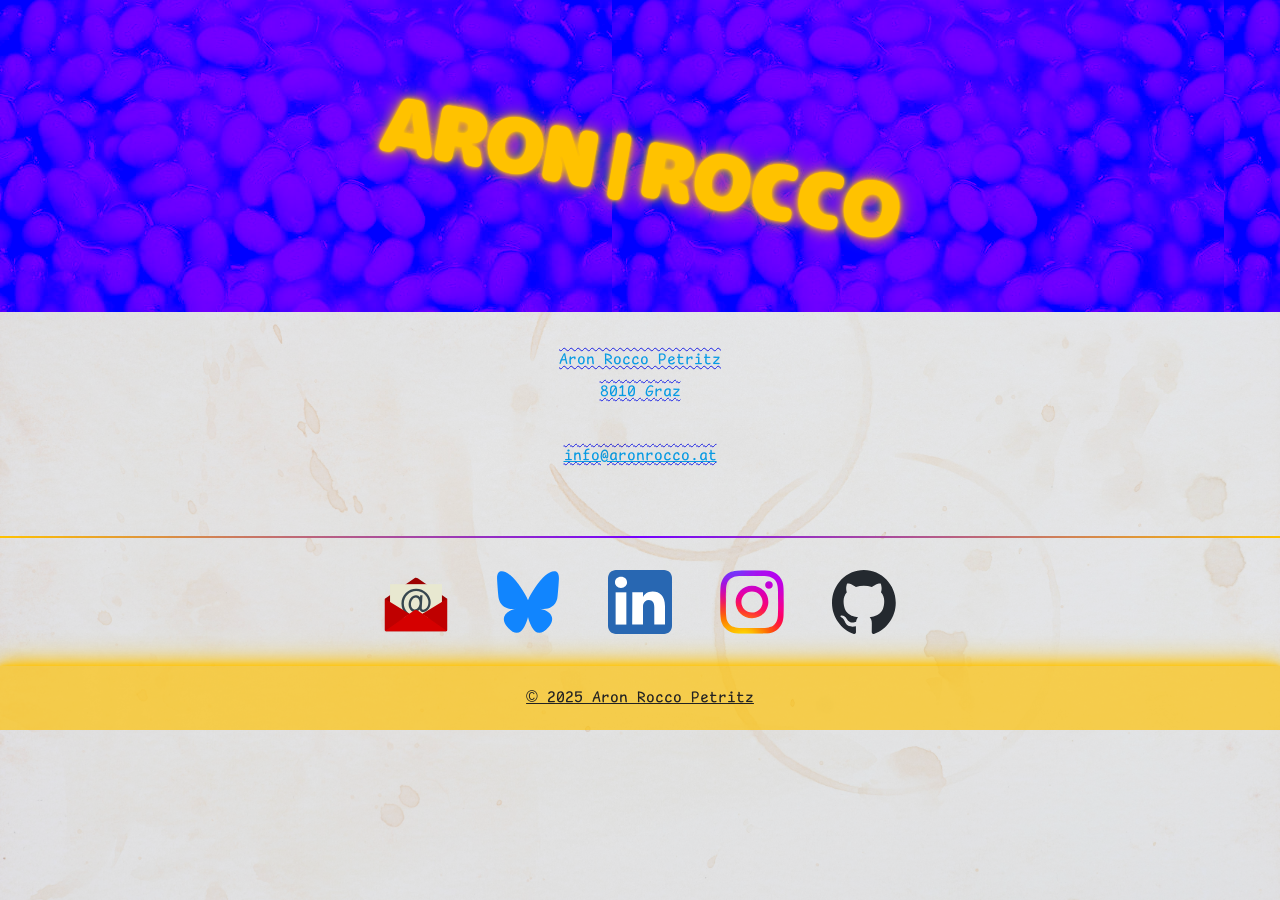
<file: impressum.html>
<!DOCTYPE html>
<html lang="en">

<head>
    <meta charset="UTF-8" />
    <meta name="viewport" content="width=device-width, initial-scale=1, shrink-to-fit=no">

    <title>[ Aron | Rocco ]</title>

    <link rel="stylesheet" href="https://cdn.jsdelivr.net/npm/bootstrap@4.4.1/dist/css/bootstrap.min.css"
        integrity="sha384-Vkoo8x4CGsO3+Hhxv8T/Q5PaXtkKtu6ug5TOeNV6gBiFeWPGFN9MuhOf23Q9Ifjh" crossorigin="anonymous">
    <link rel="stylesheet" href="style.css">
    <link rel="icon" href="favicon.svg" sizes="any" type="image/svg+xml">

    <link rel="preload" as="image" href="fonts/RuskaDisplay-Regular.otf">
    <link rel="preload" as="image" href="fonts/sono/Sono-Bold.woff2">
    <link rel="preload" as="image" href="fonts/sono/Sono-SemiBold.woff2">
    <link rel="preload" as="image" href="fonts/sono/Sono-Regular.woff2">
    <link rel="preload" as="image" href="fonts/sono/Sono-ExtraLight.woff2">
</head>

<body>
    <header>
        <h1><a href="index.html">Aron | Rocco</a></h1>
    </header>

    <segment class="segment" id="impressum">
        <p>Aron Rocco Petritz<br>
        8010 Graz
        <br>
        <br>
        <a href="mailto:info@aronrocco.at">info@aronrocco.at</a>
        </p>
    </segment>

    <hr style="border: 0; height: 2px; background: linear-gradient(to right, #ffc200, #7400ff, #ffc200);">

    <section class="segment" id="contact" style="padding:1em 2em 2em">
        <ul>
            <li><a target="_blank" href="mailto:info@aronrocco.at"><img src=" pictures/icons/socials/email.svg"
                        alt="Email"></a></li>
            <li><a target="_blank" href="https://bsky.app/profile/sly-roccoon.bsky.social"><img
                        src=" pictures/icons/socials/bsky.svg" alt="Bluesky"></a></li>
            <li><a target="_blank" href="https://www.linkedin.com/in/aron-rocco-petritz-47425123a/"><img
                        src=" pictures/icons/socials/linkedin.svg" alt="LinkedIn"></a></li>
            <li><a target="_blank" href="https://www.instagram.com/sly_roccoon/"><img
                        src=" pictures/icons/socials/instagram.svg" alt="Instagram"></a></li>
            <li><a target="_blank" href="https://github.com/sly-roccoon"><img src="pictures/icons/socials/github.svg"
                        alt="GitHub"></a></li>
        </ul>

    </section>

    <footer>
        <a href="https://www.aronrocco.at">© 2025 Aron Rocco Petritz</a>
    </footer>
</body>
</file>
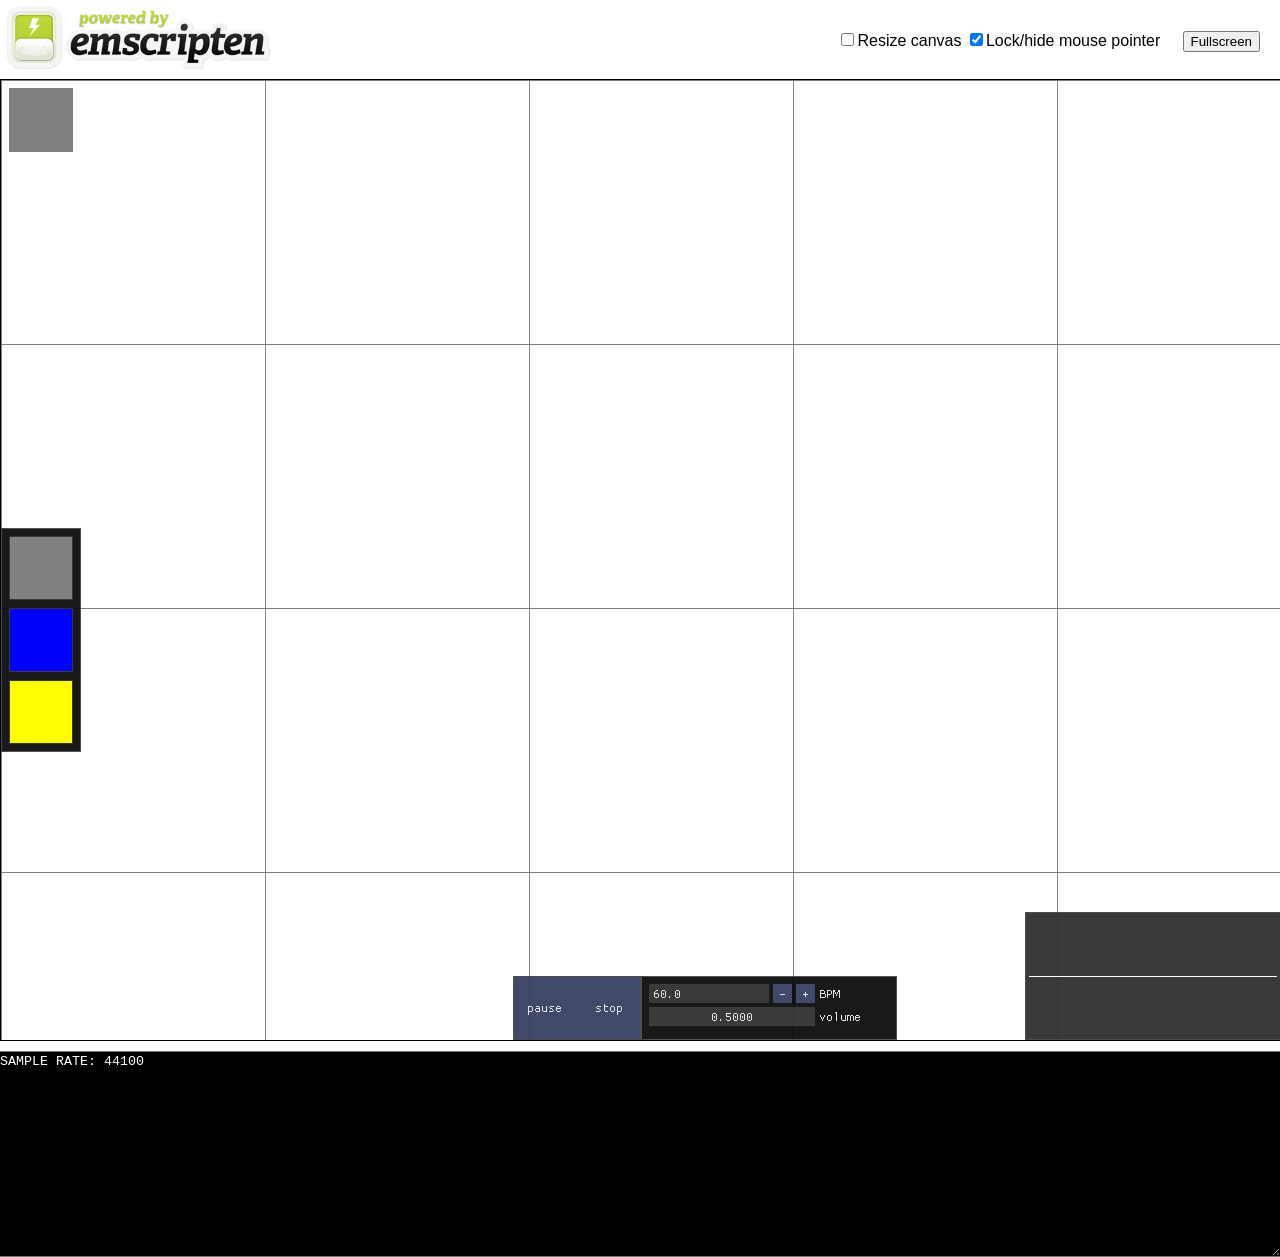
<file: gemupg/gemupg.html>
<!doctype html>
<html lang="en-us">
  <head>
    <meta charset="utf-8">
    <meta http-equiv="Content-Type" content="text/html; charset=utf-8">
    <title>Emscripten-Generated Code</title>
    <style>body {
  font-family: arial;
  margin: 0;
  padding: none;
}

.emscripten { padding-right: 0; margin-left: auto; margin-right: auto; display: block; }
div.emscripten { text-align: center; }
div.emscripten_border { border: 1px solid black; }
/* the canvas *must not* have any border or padding, or mouse coords will be wrong */
canvas.emscripten { border: 0px none; background-color: black; }

#emscripten_logo {
  display: inline-block;
  margin: 0;
  padding: 6px;
  width: 265px;
}

.spinner {
  height: 30px;
  width: 30px;
  margin: 0;
  margin-top: 20px;
  margin-left: 20px;
  display: inline-block;
  vertical-align: top;

  -webkit-animation: rotation .8s linear infinite;
  -moz-animation: rotation .8s linear infinite;
  -o-animation: rotation .8s linear infinite;
  animation: rotation 0.8s linear infinite;

  border-left: 5px solid rgb(235, 235, 235);
  border-right: 5px solid rgb(235, 235, 235);
  border-bottom: 5px solid rgb(235, 235, 235);
  border-top: 5px solid rgb(120, 120, 120);

  border-radius: 100%;
  background-color: rgb(189, 215, 46);
}

@-webkit-keyframes rotation {
  from {-webkit-transform: rotate(0deg);}
  to {-webkit-transform: rotate(360deg);}
}
@-moz-keyframes rotation {
  from {-moz-transform: rotate(0deg);}
  to {-moz-transform: rotate(360deg);}
}
@-o-keyframes rotation {
  from {-o-transform: rotate(0deg);}
  to {-o-transform: rotate(360deg);}
}
@keyframes rotation {
  from {transform: rotate(0deg);}
  to {transform: rotate(360deg);}
}

#status {
  display: inline-block;
  vertical-align: top;
  margin-top: 30px;
  margin-left: 20px;
  font-weight: bold;
  color: rgb(120, 120, 120);
}

#progress {
  height: 20px;
  width: 300px;
}

#controls {
  display: inline-block;
  float: right;
  vertical-align: top;
  margin-top: 30px;
  margin-right: 20px;
}

#output {
  width: 100%;
  height: 200px;
  margin: 0 auto;
  margin-top: 10px;
  border-left: 0px;
  border-right: 0px;
  padding-left: 0px;
  padding-right: 0px;
  display: block;
  background-color: black;
  color: white;
  font-family: 'Lucida Console', Monaco, monospace;
  outline: none;
}
</style>
  </head>
  <body>
    <a href="http://emscripten.org"><img id="emscripten_logo" src="[data-uri]"></a>

    <div class="spinner" id='spinner'></div>
    <div class="emscripten" id="status">Downloading...</div>

    <span id='controls'>
      <span><input type="checkbox" id="resize">Resize canvas</span>
      <span><input type="checkbox" id="pointerLock" checked>Lock/hide mouse pointer &nbsp;&nbsp;&nbsp;</span>
      <span><input type="button" value="Fullscreen" onclick="Module.requestFullscreen(document.getElementById('pointerLock').checked, 
                                                                                document.getElementById('resize').checked)">
      </span>
    </span>

    <div class="emscripten">
      <progress value="0" max="100" id="progress" hidden=1></progress>
    </div>

    <div class="emscripten_border">
      <canvas class="emscripten" id="canvas" oncontextmenu="event.preventDefault()" tabindex=-1></canvas>
    </div>
    <textarea id="output" rows="8"></textarea>

    <script type='text/javascript'>
      var statusElement = document.getElementById('status');
      var progressElement = document.getElementById('progress');
      var spinnerElement = document.getElementById('spinner');
      var canvasElement = document.getElementById('canvas');
      var outputElement = document.getElementById('output');
      if (outputElement) outputElement.value = ''; // clear browser cache

      // As a default initial behavior, pop up an alert when webgl context is lost. To make your
      // application robust, you may want to override this behavior before shipping!
      // See http://www.khronos.org/registry/webgl/specs/latest/1.0/#5.15.2
      canvasElement.addEventListener('webglcontextlost', (e) => {
        alert('WebGL context lost. You will need to reload the page.');
        e.preventDefault();
      }, false);

      var Module = {
        print(...args) {
          console.log(...args);
          // These replacements are necessary if you render to raw HTML
          //text = text.replace(/&/g, "&amp;");
          //text = text.replace(/</g, "&lt;");
          //text = text.replace(/>/g, "&gt;");
          //text = text.replace('\n', '<br>', 'g');
          if (outputElement) {
            var text = args.join(' ');
            outputElement.value += text + "\n";
            outputElement.scrollTop = outputElement.scrollHeight; // focus on bottom
          }
        },
        canvas: canvasElement,
        setStatus(text) {
          Module.setStatus.last ??= { time: Date.now(), text: '' };
          if (text === Module.setStatus.last.text) return;
          var m = text.match(/([^(]+)\((\d+(\.\d+)?)\/(\d+)\)/);
          var now = Date.now();
          // if this is a progress update, skip it if too soon
          if (m && now - Module.setStatus.last.time < 30) return;
          Module.setStatus.last.time = now;
          Module.setStatus.last.text = text;
          if (m) {
            text = m[1];
            progressElement.value = parseInt(m[2])*100;
            progressElement.max = parseInt(m[4])*100;
            progressElement.hidden = false;
            spinnerElement.hidden = false;
          } else {
            progressElement.value = null;
            progressElement.max = null;
            progressElement.hidden = true;
            if (!text) spinnerElement.style.display = 'none';
          }
          statusElement.innerHTML = text;
        },
        totalDependencies: 0,
        monitorRunDependencies(left) {
          this.totalDependencies = Math.max(this.totalDependencies, left);
          Module.setStatus(left ? 'Preparing... (' + (this.totalDependencies-left) + '/' + this.totalDependencies + ')' : 'All downloads complete.');
        }
      };
      Module.setStatus('Downloading...');
      window.onerror = (event) => {
        // TODO: do not warn on ok events like simulating an infinite loop or exitStatus
        Module.setStatus('Exception thrown, see JavaScript console');
        spinnerElement.style.display = 'none';
        Module.setStatus = (text) => {
          if (text) console.error('[post-exception status] ' + text);
        };
      };
    </script>
    <script async type="text/javascript" src="gemupg.js"></script>
  </body>
</html>
</file>
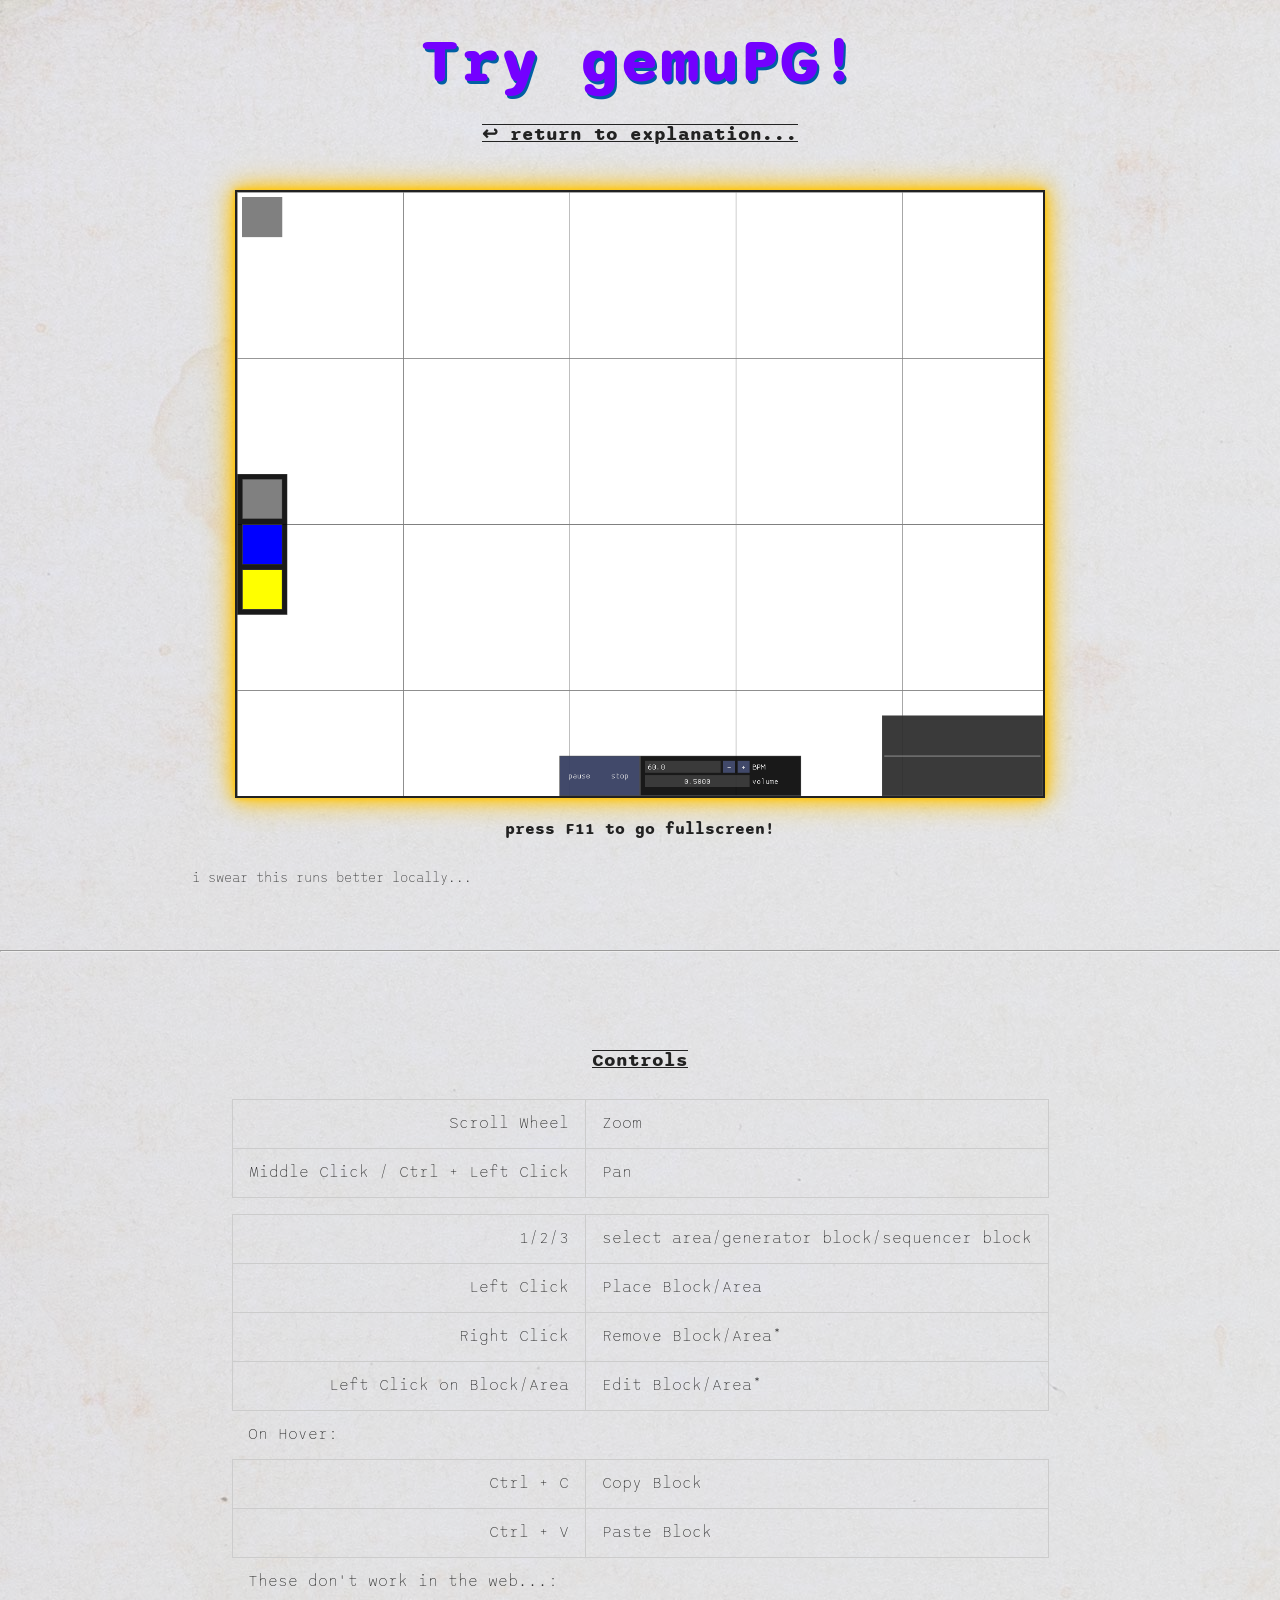
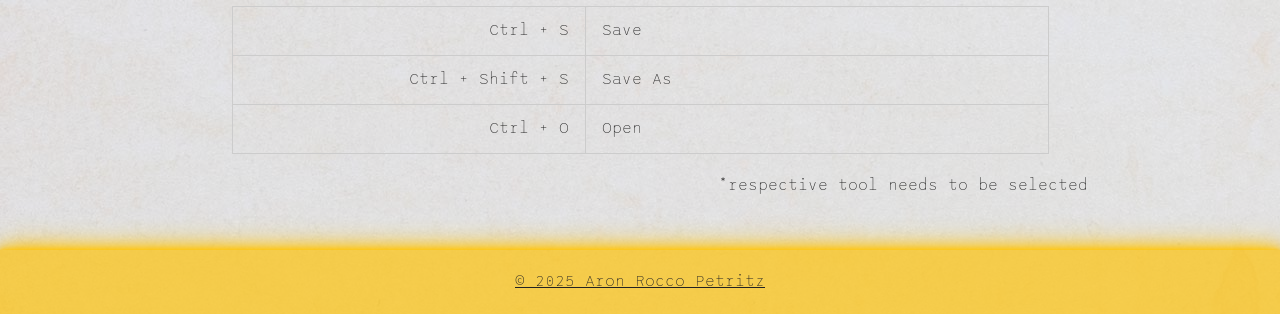
<file: gemupg/try.html>
<!doctype html>
<html lang="en-us">

<head>
  <meta charset="utf-8">
  <meta http-equiv="Content-Type" content="text/html; charset=utf-8">
  <title>Try gemuPG!</title>
  <link rel="stylesheet" href="../style_gemupg.css">
  <link rel="icon" href="favicon.ico" type="image/x-icon">
  <link rel="shortcut icon" href="favicon.ico" type="image/x-icon">
</head>

<body>
  <h1 style="padding-bottom: 0em;">Try gemuPG!</h1>
  <h3 style="padding: 1em 0.5em 0em"><a href="../gemupg.html">↩ return to explanation...</a></h3>
  <section class="segment">
    <canvas class="emscripten" id="canvas" oncontextmenu="event.preventDefault()"
      onmousedown="if (event.button === 1) event.preventDefault();"
      onauxclick="if (event.button === 1) event.preventDefault();" tabindex="0"></canvas>
    <script async type="text/javascript" src="gemupg.js"></script>
    <p style="text-align: center;">
      <b>press F11 to go fullscreen!</b>
    </p>
    <p>
      <small>i swear this runs better locally...</small>
    </p>
  </section>
  <hr>
  <section class="segment">
  </section>
  <section class="segment" id="controls">
    <h3>Controls</h3>
    <table>
      <tr>
        <td style="text-align: right;">Scroll Wheel</td>
        <td style="text-align: left;">Zoom</td>
      </tr>
      <tr>
        <td style="text-align: right;">Middle Click / Ctrl + Left Click</td>
        <td style="text-align: left;">Pan</td>
      </tr>
      <td style="border: 3px" colspan="2" style="text-align: center;"></td>
      <tr>
        <td style="text-align: right;">1/2/3</td>
        <td style="text-align: left;">select area/generator block/sequencer block</td>
      </tr>
      <tr>
        <td style="text-align: right;">Left Click</td>
        <td style="text-align: left;">Place Block/Area</td>
      </tr>
      <tr>
        <td style="text-align: right;">Right Click</td>
        <td style="text-align: left;">Remove Block/Area*</td>
      </tr>
      <tr>
        <td style="text-align: right;">Left Click on Block/Area</td>
        <td style="text-align: left;">Edit Block/Area*
        </td>
      </tr>
      <tr>
        <td style="border: 3px" colspan="2" style="text-align: center;">On Hover:</td>
      </tr>
      <tr>
        <td style="text-align: right;">Ctrl + C</td>
        <td style="text-align: left;">Copy Block</td>
      </tr>
      <tr>
        <td style="text-align: right;">Ctrl + V</td>
        <td style="text-align: left;">Paste Block</td>
      </tr>
      <tr>
        <td style="border: 3px" colspan="2" style="text-align: center;">These don't work in the web...:</td>
      </tr>
      <tr>
        <td style="text-align: right;">Ctrl + S</td>
        <td style="text-align: left;">Save</td>
      </tr>
      <tr>
        <td style="text-align: right;">Ctrl + Shift + S</td>
        <td style="text-align: left;">Save As</td>
      </tr>
      <tr>
        <td style="text-align: right;">Ctrl + O</td>
        <td style="text-align: left;">Open</td>
      </tr>
    </table>
    <p style="text-align: right;">*respective tool needs to be selected</p>
  </section>

  <footer>
    <a href="https://www.aronrocco.at">© 2025 Aron Rocco Petritz</a>
  </footer>
</body>

</html>
</file>
<file: style.css>
html,
body {
    overflow-x: hidden;
}

* {
    box-sizing: border-box;
}

@font-face {
    font-family: 'Ruska Display';
    src: url('fonts/RuskaDisplay-Regular.otf') format('opentype');
    font-weight: normal;
    font-style: normal;
    font-display: swap;
}

@font-face {
    font-family: 'ComicShannsMono';
    src: url('fonts/ComicShannsMono-Regular.otf') format('opentype');
    font-weight: normal;
    font-style: normal;
    font-display: swap;

}


@font-face {
    font-family: 'Sono';
    src: url('fonts/sono/Sono-SemiBold.woff2') format('woff2');
    font-weight: normal;
    font-style: normal;
    font-display: swap;
}

@font-face {
    font-family: 'Sono';
    src: url('fonts/sono/Sono-ExtraLight.woff2') format('woff2');
    font-weight: lighter;
    font-style: normal;
    font-display: swap;
}

@font-face {
    font-family: 'Sono';
    src: url('fonts/sono/Sono-Bold.woff2') format('woff2');
    font-weight: bold;
    font-style: normal;
    font-display: swap;
}

header {
    text-align: center;
    width: 100%;
    padding: 8em 0 5em 0;
    background: #7300ff;
    color: #ffc200;

    background-image: url('textures/baked_beans.jpg');
    background-blend-mode: color-burn;
}

header h1 {
    font-family: 'Ruska Display', serif;
    font-size: 5em;
    opacity: 0.5;
    color: #ffc200;
    text-shadow: #ffc200 0 0 2px, #ffc200 0 0 2px, #ffc200 0 0 2px;
    text-decoration-line: none;

    animation-name: flicker, tilt;
    animation-duration: 3s, 15s;
    animation-iteration-count: 1, infinite;
    animation-fill-mode: forwards, both;
    animation-timing-function: none, ease-in-out;
    animation-direction: normal, alternate;
    animation-delay: 1s, 3s;
    /* animation: flicker 3s forwards;
    animation: tilt 20s infinite ease-in-out alternate; */
}

@keyframes tilt {
    0% {
        transform: rotate(-10deg);
    }

    100% {
        transform: rotate(10deg);
    }
}

@keyframes flicker {
    0% {
        opacity: 0.5;
        text-shadow: #ffc200 0 0 2px, #ffc200 0 0 2px, #ffc200 0 0 2px;
    }

    5% {
        opacity: 1;
        text-shadow: #ffc200 0 0 2px, #ffc200 0 0 5px, #ffc200 0 0 15px;
    }

    17.5% {
        opacity: 0.5;
        text-shadow: #ffc200 0 0 2px, #ffc200 0 0 2px, #ffc200 0 0 2px;
    }

    35% {
        opacity: 0.5;
        text-shadow: #ffc200 0 0 2px, #ffc200 0 0 2px, #ffc200 0 0 2px;
    }

    37.5% {
        opacity: 1;
        text-shadow: #ffc200 0 0 2px, #ffc200 0 0 5px, #ffc200 0 0 15px;
    }

    55% {
        opacity: 0.5;
        text-shadow: #ffc200 0 0 2px, #ffc200 0 0 2px, #ffc200 0 0 2px;
    }

    60% {
        opacity: 1;
        text-shadow: #ffc200 0 0 2px, #ffc200 0 0 5px, #ffc200 0 0 15px;
    }

    70% {
        opacity: 0.5;
        text-shadow: #ffc200 0 0 2px, #ffc200 0 0 2px, #ffc200 0 0 2px;
    }

    75% {
        opacity: 0.5;
        text-shadow: #ffc200 0 0 2px, #ffc200 0 0 2px, #ffc200 0 0 2px;
    }

    80% {
        opacity: 1;
        text-shadow: #ffc200 0 0 10px, #ffc200 0 0 15px, #ffc200 0 0 30px;
    }

    100% {
        opacity: 1;
        text-shadow: #ffc200 0 0 2px, #ffc200 0 0 5px, #ffc200 0 0 15px;
    }
}

h2 {
    font-family: 'Sono', sans-serif;
    font-weight: bold;
    text-align: center;
    font-size: 2.5em;
    color: #7400FF;
    margin-bottom: 1em;

    text-shadow: #005fa3 2px 3px;
}

h3 {
    font-family: 'Sono', sans-serif;
    font-weight: bold;
    text-decoration: overline underline;
}

.segment {
    padding: 5em;
    font-weight: normal;

    padding-top: 5em;
    padding-left: 10%;
    padding-right: 10%;

    p {
        text-align: justify;
        word-wrap: break-word;
        mix-blend-mode: difference;
    }
}

body {
    font-family: 'ComicShannsMono', sans-serif;
    margin: 0;
    background-color: #bbbbbbff;
    background-image: url('textures/coffee.jpg');
    background-size: cover;
    background-repeat: no-repeat;
    background-blend-mode: overlay;
    color: #db4900;
    line-height: 2;
}

#me-img {
    width: min(30rem, 100%);
    height: auto;
    cursor: pointer;
    display: block;
    margin-left: auto;
    margin-right: auto;

    /* border: 1px solid #222; */
    box-shadow: #ffc200 0 0 5px, #ffc200 0 0 15px, #ffc200 0 0 30px;
}

#me-img:hover+#me-arrows {
    opacity: 1;
}

#me-img:active {
    transform: rotate(360deg);
    transition: .5s ease-out;
}

#me-img:active+#me-arrows {
    opacity: 1;
    transition: opacity 5s ease-out;
}


.me-arrows-container {
    position: absolute;
    top: 50%;
    left: 50%;
    transform: translate(-50%, -50%);
    width: min(50rem, 150%);
    min-width: unset;
    height: auto;
    overflow: hidden;
    pointer-events: none;
    display: flex;
    justify-content: center;
    align-items: center;
}

#me-arrows {
    width: 100%;
    height: auto;
    object-fit: contain;
    display: block;
    opacity: 0;
}

#me-img:hover+.me-arrows-container #me-arrows,
#me-img:active+.me-arrows-container #me-arrows {
    opacity: 1;
}

iframe {
    border: 1px solid #222;
    box-shadow: #ffc200 0 0 5px, #ffc200 0 0 15px, #ffc200 0 0 30px;
}

video {
    border: 1px solid #222;
    box-shadow: #ffc200 0 0 5px, #ffc200 0 0 15px, #ffc200 0 0 30px;
}

#cv {
    background-color: #aacc3330;

    ul {
        display: flex;
        flex-direction: row;
        gap: 1em;
        flex-wrap: wrap;
        justify-content: center;
        align-items: center;
        padding: 0;
        margin: 0 auto;
    }

    li {
        display: inline-block;
        /* Allows wrapping in flex container */
        width: 5em;
        height: 5em;
        border-radius: 10%;
        overflow: wrap;
    }

    img {
        width: 100%;
        height: 100%;
        object-fit: cover;
    }
}

.skill {
    position: relative;
    display: inline-block;
}

.skill .tooltiptext {
    visibility: hidden;
    background-color: #ffc200;
    font-weight: normal;
    color: #7400ff;
    text-align: center;
    border-radius: .5em;
    padding: .25em 1em;
    /* Position the tooltip */
    position: absolute;
    z-index: 1;

    top: 125%;
    left: 50%;
    transform: translateX(-50%);
}

.skill:hover .tooltiptext {
    visibility: visible;
}

#projects {
    background-color: #aa55aa30;
}

#impressum {
    width: 50%;
    align-items: center;

    p {
        text-align: center;
        text-decoration-line: overline underline;
        text-decoration-style: wavy;
        text-decoration-color: #ffc200;
        text-decoration-thickness: 1pt;
    }
}

.project {
    margin-bottom: 2em;
}

.druckeridee {
    display: flex;
    flex-wrap: wrap;
    justify-content: center;
    align-items: center;
    align-content: space-between;
    gap: 2em;

    div {
        display: flex;

        button {
            width: 2em;
            height: 2em;
            font-size: 3em;
            background-color: #005fa320;
            color: #7300ff;
            box-shadow: #7300ff 0 0 5px, #7300ff 0 0 15px;
        }

        audio {
            display: none
        }

        p {
            font-size: 3em;
            font-weight: bold;
            color: #7400ff;
            text-shadow: #ffc200 0 0 5px;
        }

        img {
            width: 100%;
            height: auto;
            image-rendering: pixelated;
            border: 2px solid #222;
            box-shadow: #ffc200 0 0 2px, #ffc200 0 0 5px, #ffc200 0 0 10px;
        }
    }
}

#photos {
    background-color: #55aa5530;
    align-items: center;
}

.gallery-arrow {
    font-weight: bold;
    font-size: xx-large;
    color: #7400FF;
    opacity: 0;
    text-shadow: 0 0 8px #000, 0 0 2px #000;
    cursor: pointer;
    mix-blend-mode: saturation;
    text-decoration: none;
}

.carousel-inner {

    border: 2px solid #222;
    box-shadow: #ffc200 0 0 5px, #ffc200 0 0 15px, #ffc200 0 0 30px;
}

.custom-carousel:hover {
    .gallery-arrow {
        opacity: 1;
        transition: opacity 0.1s ease-in-out;
    }
}

#contact {
    ul {
        display: flex;
        flex-direction: row;
        gap: 3em;
        flex-wrap: wrap;
        justify-content: center;
        align-items: center;
        padding: 0;
        margin: 0 auto;
    }

    li {
        display: inline-block;
        /* Allows wrapping in flex container */
        width: 4em;
        height: 4em;
        overflow: wrap;
    }

    img {
        width: 100%;
        height: 100%;
        object-fit: fill;
    }
}

a {
    color: inherit;
    text-decoration: underline;
}

a:hover {
    color: #55ff00;
    text-decoration: underline;
    text-decoration-color: #222;
}

h1 {
    a {
        color: #ffc200;
        text-decoration: none;
    }

    a:hover {
        color: #ffc200;
        text-decoration: none;
    }
}

.custom-carousel {
    width: min(50rem, 100%);
    height: auto;
    cursor: pointer;
}

footer {
    text-align: center;
    font-weight: normal;
    padding: 1rem;
    background: #ffc200aa;
    color: #222222;
    box-shadow: #ffc200 0 0 5px, #ffc200 0 0 15px, #ffc200 0 0 30px;
}
</file>
<file: style_gemupg.css>
html,
body {
    overflow-x: hidden;
}

/* Basic CSS Template */

@font-face {
    font-family: 'Ruska Display';
    src: url('fonts/RuskaDisplay-Regular.otf') format('opentype');
    font-weight: normal;
    font-style: normal;
}

@font-face {
    font-family: 'Sono';
    src: url('fonts/sono/Sono-SemiBold.woff2') format('woff2');
    font-weight: normal;
    font-style: normal;
}

@font-face {
    font-family: 'Sono';
    src: url('fonts/sono/Sono-ExtraLight.woff2') format('woff2');
    font-weight: lighter;
    font-style: normal;
}

@font-face {
    font-family: 'Sono';
    src: url('fonts/sono/Sono-Bold.woff2') format('woff2');
    font-weight: bold;
    font-style: normal;
}

h1 {
    font-family: 'Sono', sans-serif;
    font-weight: bold;
    text-align: center;
    line-height: 1.0;
    font-size: 4em;
    color: #7400FF;
    margin-bottom: -.25em;
    margin-top: .5em;

    text-shadow: #005fa3 2px 3px;
}

h2 {
    font-family: 'Sono', sans-serif;
    line-height: 1.2;
    font-weight: bold;
    text-align: center;
    font-size: 2.5em;
    color: #7400FF;
    margin-bottom: 1em;

    text-shadow: #005fa3 1px 2px;
}

h3 {
    font-family: 'Sono', sans-serif;
    font-weight: bold;
    text-decoration: overline underline;
    text-align: center;
}

header {
    text-align: center;
    padding: 0em;
    padding-bottom: 4em;
}

header img {
    width: min(80%, 600px);
    height: auto;
    border: 2px solid #222;
    box-shadow: #ffc200 0 0 5px, #ffc200 0 0 15px, #ffc200 0 0 30px;
}

.segment {
    padding: 5em;
    font-family: 'Sono', sans-serif;
    font-weight: normal;

    text-align: justify;
    padding: 1em 15% 2em 15%;
}

#demo {
    justify-content: center;
}

#canvas {
    display: block;
    margin-left: auto;
    margin-right: auto;
    width: min(1280px, 90%);
    height: fit-content;
    border: 2px solid #222;
    box-shadow: #ffc200 0 0 5px, #ffc200 0 0 15px, #ffc200 0 0 30px;
}

.segment>div {
    display: flex;
    flex-wrap: wrap;

    /* align-items: center; */
}

.segment>div>div {
    margin: 0;
    padding: 0;
}

.segment img {
    width: 100%;
    height: fit-content;
    border: 2px solid #222;
    box-shadow: #ffc200 0 0 5px, #ffc200 0 0 15px, #ffc200 0 0 30px;
}

#abstract {
    background: #aa55aa30;
    box-shadow: #aa55aa30 0 0 5px, #aa55aa30 0 0 15px, #aa55aa30 0 0 30px;
}

#areas {
    background: #67676730;
    box-shadow: #67676730 0 0 5px, #67676730 0 0 15px, #67676730 0 0 30px;
}

#sequencers {
    background: #fcf80030;
    box-shadow: #fcf80030 0 0 5px, #fcf80030 0 0 15px, #fcf80030 0 0 30px;
}

#generators {
    background: #0004ff30;
    box-shadow: #0004ff30 0 0 5px, #0004ff30 0 0 15px, #0004ff30 0 0 30px;
}

#features {
    background: #ff000030;
    box-shadow: #ff000030 0 0 5px, #ff000030 0 0 15px, #ff000030 0 0 30px;
}

code {
    font-family: 'Mono', monospace;
    background: #222222aa;
    color: #04ff00;
    padding: 0.5em 1em;
    border-radius: .5em;
    width: 100%;
    /* box-shadow: #ffc200 0 0 2px, #ffc200 0 0 5px, #ffc200 0 0 15px; */
}

video {
    max-width: min(80%, 800px);
    display: block;
    margin-left: auto;
    margin-right: auto;
    width: 100%;
    height: fit-content;
    border: 2px solid #222;
    box-shadow: #ffc200 0 0 5px, #ffc200 0 0 15px, #ffc200 0 0 30px;
}

#demo {
    padding-bottom: 3em;
}

body {
    font-family: 'Sono', sans-serif;
    margin: 0;
    background-color: #bbbbbbff;
    background-image: url('textures/coffee.jpg');
    background-blend-mode: overlay;
    color: #222;
    line-height: 2;
}

#contact {
    font-family: 'Sono', sans-serif;
    font-weight: normal;

    text-align: justify;
    padding: 1em 15% 3em 15%;

    background: #55aa5530;
    box-shadow: #55aa5530 0 0 5px, #55aa5530 0 0 15px, #55aa5530 0 0 30px;

    ul {
        display: flex;
        flex-direction: row;
        gap: 3em;
        flex-wrap: wrap;
        justify-content: center;
        align-items: center;
        padding: 0;
        margin: 0 auto;
    }

    li {
        display: inline-block;
        /* Allows wrapping in flex container */
        width: 3em;
        height: 3em;
        overflow: wrap;
    }

    img {
        width: 100%;
        height: 100%;
        object-fit: fill;
    }
}

a {
    color: #222;
    text-decoration: underline;
}

a:hover {
    color: #55ff00;
    text-decoration: underline;
    text-decoration-color: #222;
}

footer {
    text-align: center;
    font-weight: normal;
    padding: 1rem;
    background: #ffc200aa;
    color: #222222;
    box-shadow: #ffc200 0 0 5px, #ffc200 0 0 15px, #ffc200 0 0 30px;
}

table {
    margin: 0 auto;
    border-collapse: collapse;
}

td,
th {
    padding: 0.5em 1em;
    border: 1px solid #ccc;
}
</file>
